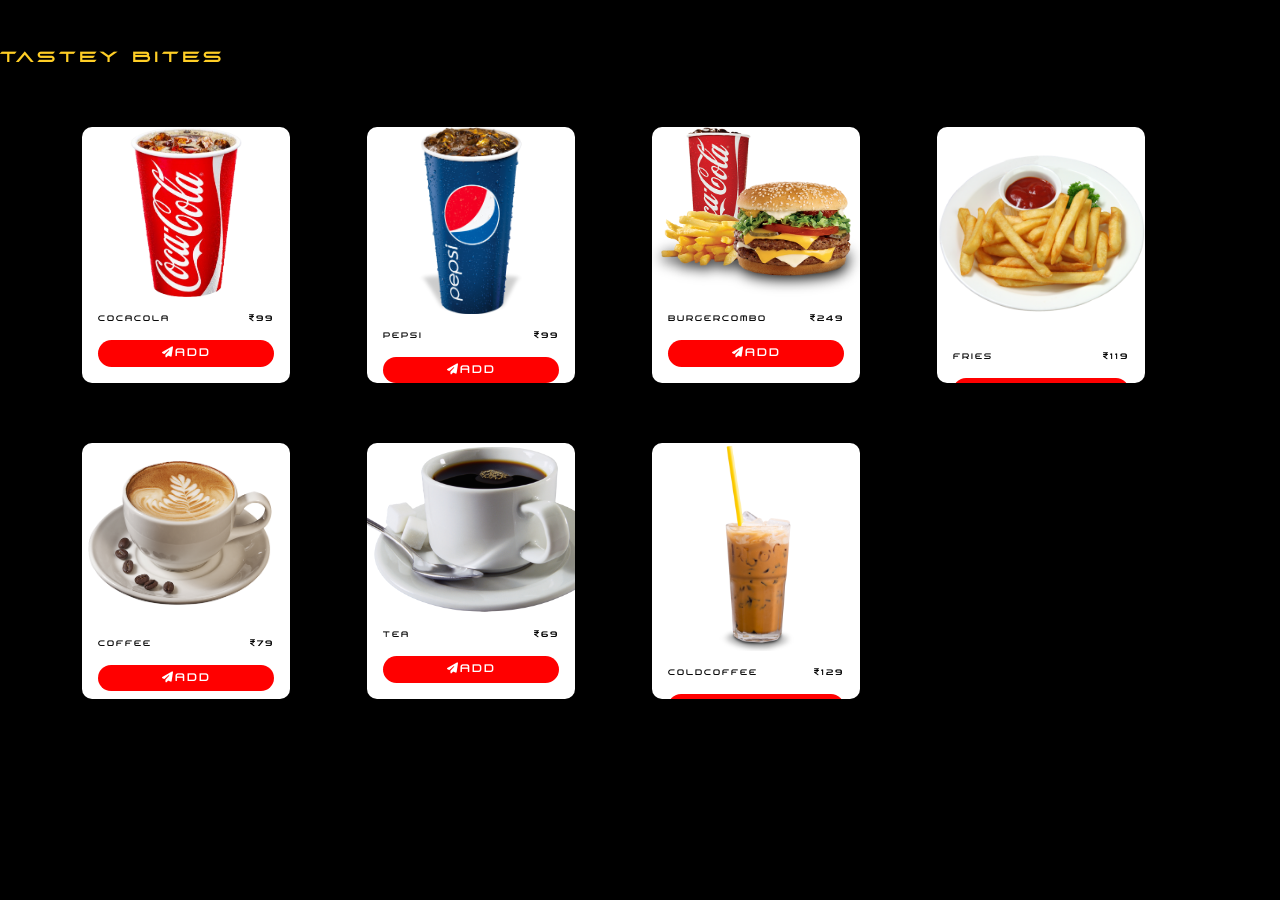
<file: Movie Project/food.html>
<!DOCTYPE html>
<html lang="en">

<head>
    <meta charset="UTF-8">
    <meta name="viewport" content="width=device-width, initial-scale=1.0">
    <link href="https://cdn.jsdelivr.net/npm/bootstrap@5.0.2/dist/css/bootstrap.min.css" rel="stylesheet"
        integrity="sha384-EVSTQN3/azprG1Anm3QDgpJLIm9Nao0Yz1ztcQTwFspd3yD65VohhpuuCOmLASjC" crossorigin="anonymous">
    <script src="https://cdn.jsdelivr.net/npm/bootstrap@5.0.2/dist/js/bootstrap.bundle.min.js"
        integrity="sha384-MrcW6ZMFYlzcLA8Nl+NtUVF0sA7MsXsP1UyJoMp4YLEuNSfAP+JcXn/tWtIaxVXM"
        crossorigin="anonymous"></script>
    <link rel="stylesheet" href="https://cdnjs.cloudflare.com/ajax/libs/font-awesome/6.5.1/css/all.min.css"
        integrity="sha512-DTOQO9RWCH3ppGqcWaEA1BIZOC6xxalwEsw9c2QQeAIftl+Vegovlnee1c9QX4TctnWMn13TZye+giMm8e2LwA=="
        crossorigin="anonymous" referrerpolicy="no-referrer" />
    <title>Document</title>
    <style>
        @font-face {
            font-family: myfont3;
            src: url(assets/fonts/darklinos.otf);
        }

        @font-face {
            font-family: myfont1;
            src: url(assets/fonts/BEASIGNE.otf);
        }

        body {
            background-color: black;
        }

        p {
            margin: 0%;
            padding: 0%;
        }

        .container {
            margin-top: 30px;
        }

        .col-6,
        .col-md-4,
        .col-xl-3,
        .col-lg-4,
        .col-md-6 {
            display: flex;
            flex-wrap: wrap;
            justify-content: space-between;
            align-items: baseline;
            margin: 30px 0px;
        }

        .card {
            width: 13rem;
            height: 16rem;
            position: relative;
            overflow: hidden;
            border: none;
            border-radius: 10px;
            transition: transform 0.4s ease;

            >img {
                height: 100%;
                width: 100%;
                object-fit: cover;
            }

            /* >.card-body{
                border-top: 2px black solid;
            } */
        }

        .food-name-price {
            display: flex;
            justify-content: space-between;
            margin-bottom: 15px;
            font-family: myfont3;
            color: black;
            font-size: 8px;
            letter-spacing: 2px;
        }

        .add-food {
            background-color: red;
            padding: 5px 0px;
            border-radius: 20px;
            display: flex;
            justify-content: center;

            >a {
                text-decoration: none;
                color: white;
                font-family: myfont3;
                font-size: 11px;
                letter-spacing: 2px;
            }
        }

        .card:hover {
            box-shadow: 0px 0px 20px 5px rgb(224, 31, 31);
            transform: scale(1.040);
        }

        .foodsection, .food-varity {
            margin-top: 50px;
            text-transform: uppercase;
            color: white;
            font-weight: bold;
            font-size: 14px;
            letter-spacing: 4px;
            font-family: myfont1;
            color: #ffce26;
        }
    </style>
</head>

<body>
    <h3 class="foodsection">Tastey bites</h3>
    <div class="container">
        <!-- <h3 class="food-varity">cold drinks</h3> -->
        <div class="row colddrinks">
            
        </div>
    </div>

    <script src="js/food-card.js"></script>
</body>

</html>
</file>
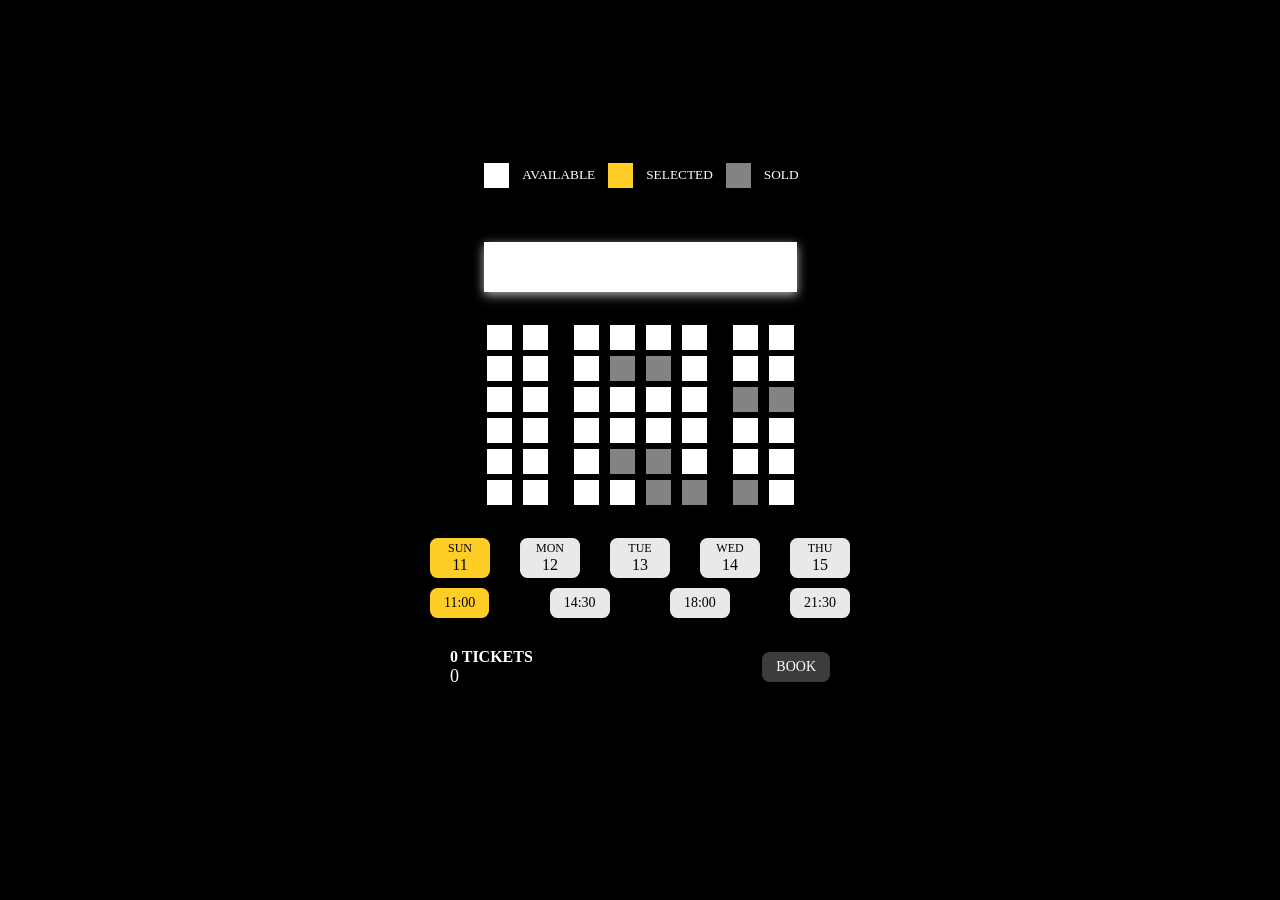
<file: Movie Project/seat.html>
<!DOCTYPE html>
<html lang="en">

<head>
    <meta charset="UTF-8" />
    <meta http-equiv="X-UA-Compatible" content="IE=edge" />
    <meta name="viewport" content="width=device-width, initial-scale=1.0" />
    <link rel="stylesheet" href="css/style.css" />
    <link rel="stylesheet" href="css/seat.css">
    <title>Movie Seat Booking</title> 
</head>

<body>

    <div class="containers">
        <div class="row">
            <div class="col-12">
                <div class="movie-container">
                    <h3 id="movie"></h3>
                </div>
                <ul class="showcase">
                    <li>
                        <div class="seat"></div>
                        <small>Available</small>
                    </li>
                    <li>
                        <div class="seat selected"></div>
                        <small>Selected</small>
                    </li>
                    <li>
                        <div class="seat sold"></div>
                        <small>Sold</small>
                    </li>
                </ul>
                <div class="container">
                    <div class="screen"></div>

                    <div class="row1">
                        <div class="seat"></div>
                        <div class="seat"></div>
                        <div class="seat"></div>
                        <div class="seat"></div>
                        <div class="seat"></div>
                        <div class="seat"></div>
                        <div class="seat"></div>
                        <div class="seat"></div>
                    </div>

                    <div class="row1">
                        <div class="seat"></div>
                        <div class="seat"></div>
                        <div class="seat"></div>
                        <div class="seat sold"></div>
                        <div class="seat sold"></div>
                        <div class="seat"></div>
                        <div class="seat"></div>
                        <div class="seat"></div>
                    </div>
                    <div class="row1">
                        <div class="seat"></div>
                        <div class="seat"></div>
                        <div class="seat"></div>
                        <div class="seat"></div>
                        <div class="seat"></div>
                        <div class="seat"></div>
                        <div class="seat sold"></div>
                        <div class="seat sold"></div>
                    </div>
                    <div class="row1">
                        <div class="seat"></div>
                        <div class="seat"></div>
                        <div class="seat"></div>
                        <div class="seat"></div>
                        <div class="seat"></div>
                        <div class="seat"></div>
                        <div class="seat"></div>
                        <div class="seat"></div>
                    </div>
                    <div class="row1">
                        <div class="seat"></div>
                        <div class="seat"></div>
                        <div class="seat"></div>
                        <div class="seat sold"></div>
                        <div class="seat sold"></div>
                        <div class="seat"></div>
                        <div class="seat"></div>
                        <div class="seat"></div>
                    </div>
                    <div class="row1">
                        <div class="seat"></div>
                        <div class="seat"></div>
                        <div class="seat"></div>
                        <div class="seat"></div>
                        <div class="seat sold"></div>
                        <div class="seat sold"></div>
                        <div class="seat sold"></div>
                        <div class="seat"></div>
                    </div>

                </div>
                <div class="timings">
                    <div class="dates">
                        <input type="radio" name="date" id="d1" checked />
                        <label for="d1" class="dates-item">
                            <div class="day">Sun</div>
                            <div class="date">11</div>
                        </label>
                        <input type="radio" id="d2" name="date" />
                        <label class="dates-item" for="d2">
                            <div class="day">Mon</div>
                            <div class="date">12</div>
                        </label>
                        <input type="radio" id="d3" name="date" />
                        <label class="dates-item" for="d3">
                            <div class="day">Tue</div>
                            <div class="date">13</div>
                        </label>
                        <input type="radio" id="d4" name="date" />
                        <label class="dates-item" for="d4">
                            <div class="day">Wed</div>
                            <div class="date">14</div>
                        </label>
                        <input type="radio" id="d5" name="date" />
                        <label class="dates-item" for="d5">
                            <div class="day">Thu</div>
                            <div class="date">15</div>
                        </label>
                    </div>
                    <div class="times">
                        <input type="radio" name="time" id="t1" checked />
                        <label for="t1" class="time">11:00</label>
                        <input type="radio" id="t2" name="time" />
                        <label for="t2" class="time"> 14:30 </label>
                        <input type="radio" id="t3" name="time" />
                        <label for="t3" class="time"> 18:00 </label>
                        <input type="radio" id="t4" name="time" />
                        <label for="t4" class="time"> 21:30 </label>
                    </div>
                </div>
                <div class="price">
                    <div class="total">
                        <span> <span id="count">0</span> Tickets </span>
                        <div id="total">0</div>
                    </div>
                    <button type="button">Book</button>
                </div>

            </div>
        </div>
    </div>

    <script>
        const container = document.querySelector(".container");
        const seats = document.querySelectorAll(".row1 .seat:not(.sold)");
        const count = document.getElementById("count");
        const total = document.getElementById("total");
        const movieSelect = document.getElementById("movie");
        let moviearr = [];

        populateUI();

        let actualticketPrice = 300;

        // Save selected movie index and price
        function setMovieData(movieIndex, moviePrice) {
            localStorage.setItem("selectedMovieIndex", movieIndex);
            localStorage.setItem("selectedMoviePrice", moviePrice);
        }

        // Update total and count
        function updateSelectedCount() {
            const selectedSeats = document.querySelectorAll(".row1 .seat.selected");

            const seatsIndex = [...selectedSeats].map((seat) => [...seats].indexOf(seat));

            localStorage.setItem("selectedSeats", JSON.stringify(seatsIndex));

            let selectedSeatsCount = selectedSeats.length;
            let ticketPrice = selectedSeatsCount * actualticketPrice

            count.innerText = selectedSeatsCount;
            total.innerText = ticketPrice;
            moviearr.push(selectedSeatsCount, ticketPrice)
            setMovieData(movieSelect.selectedIndex, movieSelect.value);

        }




        // Get data from localstorage and populate UI
        function populateUI() {
            const selectedSeats = JSON.parse(localStorage.getItem("selectedSeats"));

            if (selectedSeats !== null && selectedSeats.length > 0) {
                seats.forEach((seat, index) => {
                    if (selectedSeats.indexOf(index) > -1) {
                        console.log(seat.classList.add("selected"));
                    }
                });
            }

            const selectedMovieIndex = localStorage.getItem("selectedMovieIndex");

            if (selectedMovieIndex !== null) {
                movieSelect.selectedIndex = selectedMovieIndex;
                console.log(selectedMovieIndex)
            }
        }
        console.log(populateUI())
        // Movie select event
        movieSelect.addEventListener("change", (e) => {
            ticketPrice = +e.target.value;
            setMovieData(e.target.selectedIndex, e.target.value);
            updateSelectedCount();
        });

        // Seat click event
        container.addEventListener("click", (e) => {
            if (
                e.target.classList.contains("seat") &&
                !e.target.classList.contains("sold")
            ) {
                e.target.classList.toggle("selected");

                updateSelectedCount();
            }
        });

        // Initial count and total set
        updateSelectedCount();


    </script>
</body>

</html>
</file>
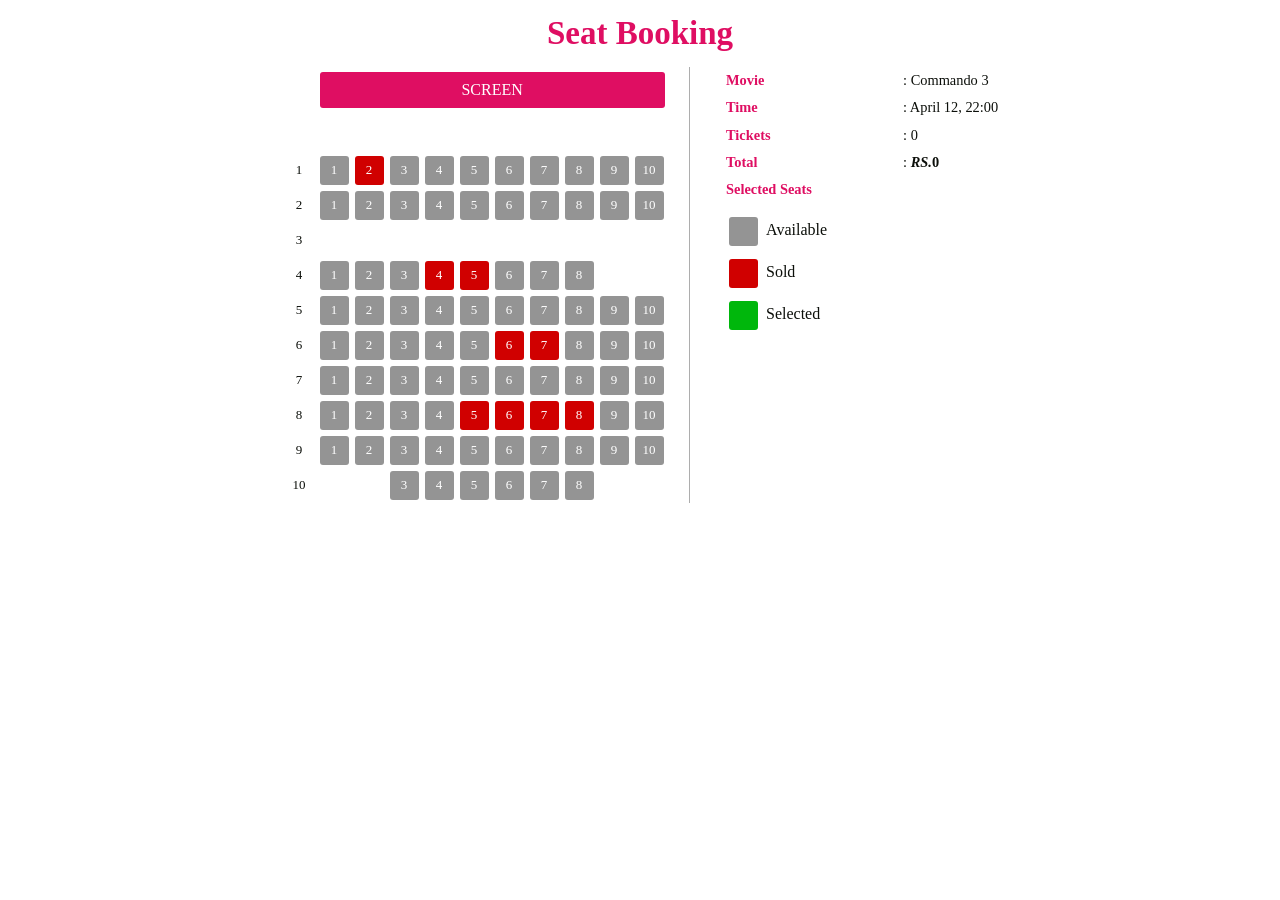
<file: Movie Project/assets/seat_selection/seat_sel.html>
<!DOCTYPE html>
<html>

<head>
	<title>Movie Ticket Booking Widget Flat Responsive Widget Template :: w3layouts</title>
	<!-- for-mobile-apps -->
	<meta http-equiv="Content-Type" content="text/html; charset=utf-8" />
	<meta name="viewport" content="width=device-width, initial-scale=1, maximum-scale=1">
	<meta http-equiv="Content-Type" content="text/html; charset=utf-8" />
	<meta name="keywords"
		content="Movie Ticket Booking Widget Responsive, Login form web template, Sign up Web Templates, Flat Web Templates, Login signup Responsive web template, Smartphone Compatible web template, free webdesigns for Nokia, Samsung, LG, SonyEricsson, Motorola web design" />
	<link href="css/style.css" rel="stylesheet" type="text/css" media="all" />
	<script src="js/jquery-1.11.0.min.js"></script>
	<script src="js/jquery.seat-charts.js"></script>
</head>

<body>
<div class="content">
	<h2>Seat Booking</h2>
	<div class="main">
		<div class="demo">
			<div id="seat-map">
				<div class="front">SCREEN</div>					
			</div>
			<div class="booking-details">
				<ul class="book-left">
					<li>Movie </li>
					<li>Time </li>
					<li>Tickets</li>
					<li>Total</li>
					<li>Selected Seats</li>
				</ul>
				<ul class="book-right">
					<li>: Commando 3</li>
					<li>: April 12, 22:00</li>
					<li>: <span id="counter">0</span></li>
					<li>: <b><i>RS.</i><span id="total">0</span></b></li>
				</ul>
				<div class="clear"></div>
				<ul id="selected-seats" class="scrollbar scrollbar1"></ul>
			
						
				<div id="legend"></div>
			</div>

			<script type="text/javascript">
				var price = 110; //price
				$(document).ready(function () {
					var $cart = $('#selected-seats'), //Sitting Area
						$counter = $('#counter'), //Votes
						$total = $('#total'); //Total money

					var sc = $('#seat-map').seatCharts({
						map: [ //Seating chart
							'aaaaaaaaaa',
							'aaaaaaaaaa',
							'__________',
							'aaaaaaaa__',
							'aaaaaaaaaa',
							'aaaaaaaaaa',
							'aaaaaaaaaa',
							'aaaaaaaaaa',
							'aaaaaaaaaa',
							'__aaaaaa__'
						],
						naming: {
							top: false,
							getLabel: function (character, row, column) {
								return column;
							}
						},
						legend: { //Definition legend
							node: $('#legend'),
							items: [
								['a', 'available', 'Available'],
								['a', 'unavailable', 'Sold'],
								['a', 'selected', 'Selected']
							]
						},
						click: function () { //Click event
							if (this.status() == 'available') { //optional seat
								$('<li>R-' + (this.settings.row + 1) + '	S-' + this.settings.label + '</li>')
									.attr('id', 'cart-item-' + this.settings.id)
									.data('seatId', this.settings.id)
									.appendTo($cart);

								$counter.text(sc.find('selected').length + 1);
								$total.text(recalculateTotal(sc) + price);

								return 'selected';
							} else if (this.status() == 'selected') { //Checked
								//Update Number
								$counter.text(sc.find('selected').length - 1);
								//update totalnum
								$total.text(recalculateTotal(sc) - price);

								//Delete reservation
								$('#cart-item-' + this.settings.id).remove();
								//optional
								return 'available';
							} else if (this.status() == 'unavailable') { //sold
								return 'unavailable';
							} else {
								return this.style();
							}
						}
					});
					//sold seat
					sc.get(['1_2', '4_4', '4_5', '6_6', '6_7', '8_5', '8_6', '8_7', '8_8', '10_1', '10_2']).status(
						'unavailable');

				});
				//sum total money
				function recalculateTotal(sc) {
					var total = 0;
					sc.find('selected').each(function () {
						total += price;
					});

					return total;
				}
			</script>
		</div>
	</div>
	<script type="text/javascript" src="js/theme-change-seat-sel.js"></script>
	<script src="js/jquery.nicescroll.js"></script>
	<script src="js/scripts.js"></script>
</body>

</html>
</file>
<file: Movie Project/css/style.css>
@font-face {
  font-family: myfont1;
  src: url(../assets/fonts/BEASIGNE.otf);
}

@font-face {
  font-family: myfont3;
  src: url(../assets/fonts/darklinos.otf);
}

* {
  text-transform: uppercase;
}

html {
  scroll-behavior: smooth;
}

body {
  margin: 0%;
  padding: 0%;
  box-sizing: border-box;
  background-color: black;
}

::selection {
  background-color: #ffce26;
  color: black;
}

.up-coming-heading::selection {
  background-color: red;
  color: black;
}

/*                                                       navbar section                                                     */


nav {
  background-color: black;
  border-bottom: #ffce26 1px solid;
  z-index: 9999;
  overflow: hidden;
  >.nav-bar-container{
       >.navbar-brand {
        color: white;
        font-family: myfont1;
        letter-spacing: 2px;
      
      }
      >.navbar-toggler{
        >i{
        color: white;
        font-size: 20px;
        transition: 0.6s ease;
      }
      >i:hover{
        color: #ffce26;
      }
      }
      >#navbarResponsive{
           >#nav-bar-ul {
            display: flex;
            align-items: baseline;
            gap: 34px;
            >li{
              >#nav-links {
                color: rgb(255, 255, 255);
                transition: 0.5s ease;
                font-weight: 300;
                letter-spacing: 2px;
                font-family: myfont3;
                font-size: 13px;
                padding-top: 20px;
               >.fa-solid {
                font-size: 14px;
                transition: 0.5s ease;
              }
              }
              >#nav-links:hover {
                color: #ffce26;
              
                >.fa-solid {
                  color: red;
                }
              }
            }
            
          }
      }
      
  }
}

.login-btn>a>button {
  display: flex;
  align-items: center;
  gap: 5px;
  background-color: black;
  border: rgb(0, 0, 0) 2px solid;
  color: white;
  letter-spacing: 3px;
  padding: 8px 13px;
  margin-bottom: 20px;
  border-radius: 5px;
  font-size: 8px;
  font-weight: 500;
  font-family: myfont1;
  transition: all .5s ease-in-out;

  >.fa-solid {
    font-size: 20px;
  }
}

.login-btn>a{
  text-decoration: none;

}

.login-btn>a>button:hover {
  color: black;
  background-color: #ffce26;

  >.fa-solid {
    color: black;
  }
}




.carousel-item {
  margin-top: 80px;
  height: 90vh;
  min-height: 350px;
  background: no-repeat center center scroll;
  -webkit-background-size: cover;
  -moz-background-size: cover;
  -o-background-size: cover;
  background-size: cover;
  opacity: 0.8;
}

.carousel-caption {
  >h5 {
    position: relative;
    bottom: 50px;

    font-size: 30px;
    font-family: myfont1;
    letter-spacing: 4px;
    transform: translateY(-50%);
    background: linear-gradient(to right, #ffffff 50%, #ff5858 50%, red);
    background-size: 200%;
    -webkit-background-clip: text;
    -webkit-text-fill-color: transparent;
    transition: 1.0s ease;
    cursor: pointer;
  }

  >h5:hover {
    background-position: -100%;
  }

  >a {
    position: relative;
    bottom: 50px;
    color: white;
    font-family: myfont3;
    transition: 0.6s ease;
    text-decoration: none;

    >.fa-solid {
      transition: 0.6s ease;
      font-size: 15px;
    }
  }

  >a:hover {
    color: #ffce26;

    >.fa-solid {
      color: #ff5858;
    }
  }
}


/*                                                       footer section                                                           */


.footer-container {
  margin-top: 50px;

  >.row {
    display: flex;
    justify-content: space-between;

    >.col-6,
    .col-sm-6,
    .col-lg-3,
    .col-md-4,
    .col-xl-3 {
      >ul {
        >li {
          list-style: none;

          margin-bottom: 10px;

          >a {
            font-size: 13px;
            font-family: myfont3;
            letter-spacing: 3px;
            background: linear-gradient(to right, #717171 50%, #ff5858 50%, red);
            background-size: 200%;
            -webkit-background-clip: text;
            -webkit-text-fill-color: transparent;
            transition: 0.5s ease-out;
            text-decoration: none;
          }

          >a:hover {
            background-position: -100%;
          }
        }
      }

      >ul li:nth-child(1) {
        color: #ffce26;
        margin-bottom: 20px;
        font-family: myfont2;
        letter-spacing: 4px;
        font-weight: 500;
        font-size: 14px;
        font-family: myfont1;
      }
    }
  }
}

.term-conditions {
  margin-top: 20px;

  >.row {
    display: flex;
    justify-content: space-between;

    >.col-6,
    .col-sm-6,
    .col-lg-3,
    .col-md-4,
    .col-xl-3 {
      >a {
        background: linear-gradient(to right, #717171 50%, #ffee00 50%, #ffce26);
        background-size: 200%;
        -webkit-background-clip: text;
        -webkit-text-fill-color: transparent;
        transition: 0.7s ease-out;
        color: #717171;
        font-family: myfont3;
        font-size: 11px;
        letter-spacing: 3px;
        text-decoration: none;
      }

      >a:hover {
        background-position: -100%;
        color: #ffce26;
      }
    }
  }
}

.socialmedias {
  margin: 40px 0px;

  >.col-6,
  .col-sm-6,
  .col-lg-3,
  .col-md-4,
  .col-xl-3 {
    display: flex;
    justify-content: space-evenly;
    width: 100%;

    >a {
      text-decoration: none;
      color: white;
      font-size: 20px;
    }
  }
}

.cpyryt {

  color: #717171;
  word-spacing: 5px;
  letter-spacing: 3px;
  font-family: myfont1;
  text-align: center;
  font-size: 10px;
  font-weight: 400;
  margin: 40px 0px;
}
</file>
<file: Movie Project/css/seat.css>
@import url("https://fonts.googleapis.com/css?family=Lato&display=swap");

* {
    box-sizing: border-box;
}


.containers{
    margin-top: 50px;
}

body {
    background-color: black;
    color: #fff;

}

.seat {
    background-color: white;
    height: 25px;
    width: 25px;
    margin: 3px;
    font-size: 50px;
}

.seat.selected {
    background-color: #ffce26;
}

.seat.sold {
    background-color: #838383;
}

.seat:nth-of-type(2) {
    margin-right: 18px;
}

.seat:nth-last-of-type(2) {
    margin-left: 18px;
}

.seat:not(.sold):hover {
    background-color: red;
    cursor: pointer;
}

.showcase .seat:not(.sold):hover {
    cursor: default;
}

.row {
    display: flex;
    justify-content: center;
}

.col-12 {
    width: fit-content;
    display: flex;
    flex-direction: column;
    align-items: center;
    justify-content: center;
    padding: 30px 10px;

    >.movie-container {
        margin: 20px 0;
    }

    >.showcase {
        padding: 5px 10px;
        border-radius: 5px;
        color: white;
        list-style-type: none;
        display: flex;
        justify-content: space-between;
        gap: 10px;

        >li {
            display: flex;
            align-items: center;
            justify-content: center;
            gap: 10px;
        }
    }

}

.container {
    >.screen {
        background-color: #fff;
        height: 50px;
        width: 100%;
        margin: 30px 0;
        box-shadow: 0 3px 10px rgba(255, 255, 255, 0.7);
    }

    >.row1 {
        display: flex;
        flex-wrap: wrap;
        gap: 5px;
    }
}

input {
    display: none;
}

.timings {
    width: fit-content;
    display: flex;
    flex-direction: column;
    align-items: center;
    justify-content: center;
    margin-top: 30px;
    color: black;
}

.dates {
    display: flex;
    gap: 30px;
}

.dates-item {
    width: 60px;
    height: 40px;
    background: rgb(233, 233, 233);
    text-align: center;
    display: flex;
    align-items: center;
    justify-content: center;
    flex-direction: column;
    padding: 10px 0;
    border-radius: 2mm;
    cursor: pointer;
}

.day {
    font-size: 12px;
}

.times {
    width: 100%;
    display: flex;
    align-items: center;
    justify-content: space-between;
    margin-top: 10px;
}

.time {
    font-size: 14px;
    width: fit-content;
    padding: 7px 14px;
    background: rgb(233, 233, 233);
    border-radius: 2mm;
    cursor: pointer;
}

.timings input:checked+label {
    background: #ffce26;
    color: black;
}

.price {
    width: 100%;
    box-sizing: border-box;
    padding: 10px 20px;
    display: flex;
    align-items: center;
    justify-content: space-between;
    margin-top: 20px;
}

.total {
    display: flex;
    flex-direction: column;
    align-items: flex-start;
    justify-content: center;
    font-size: 18px;
    font-weight: 500;
}

.total span {
    font-size: 16px;
    font-weight: 600;
}

.price button {
    background: rgb(60, 60, 60);
    color: white;
    font-family: poppins;
    font-size: 14px;
    padding: 7px 14px;
    border-radius: 2mm;
    outline: none;
    border: none;
    cursor: pointer;
}
</file>
<file: Movie Project/assets/seat_selection/css/style.css>
/*--
Author: W3layouts
Author URL: http://w3layouts.com
License: Creative Commons Attribution 3.0 Unported
License URL: http://creativecommons.org/licenses/by/3.0/
--*/

/* reset */
:root {
	--theme-color: #21174a;
	--theme-yellow: #fac70b;
	--theme-rose: #df0e62;
	--theme-title: #0c0f0a;
	--theme-nav: #262626;
	--theme-dark: #111;
	--theme-lite: #f6f6f6;
	--theme-blue: #127681;
	--theme-para: #888;
	--theme-white: #fff;
	--theme-hd-bg: #fff;
	--theme-bg: #fff;
	--theme-border: #f0f0f0;
	--theme-fm-border: #ddd;
	--theme-progressbar: #d3d3d3;
	--theme-screen-time-border: #555555;
}

[data-theme="dark"] {
	--theme-rose: #df0e62;
	--theme-para: #888;
	--theme-hd-bg: #0c0f0a;
	--theme-dark: #111;
	--theme-lite: #222;
	--theme-color: #21174a;
	--theme-yellow: #fac70b;
	--theme-title: rgb(255, 255, 255);
	--theme-nav: rgb(255, 255, 255);
	--theme-white: #fff;
	--theme-bg: #0c0f0a;
	--theme-border: #222;
	--theme-fm-border: #fff;
	--theme-progressbar: rgb(255, 255, 255);
	--theme-screen-time-border: rgb(255, 255, 255);
}

/* html,body,div,span,applet,object,iframe,h1,h2,h3,h4,h5,h6,p,blockquote,pre,a,abbr,acronym,address,big,cite,code,del,dfn,em,img,ins,kbd,q,s,samp,small,strike,strong,sub,sup,tt,var,b,u,i,dl,dt,dd,ol,nav ul,nav li,fieldset,form,label,legend,table,caption,tbody,tfoot,thead,tr,th,td,article,aside,canvas,details,embed,figure,figcaption,footer,header,hgroup,menu,nav,output,ruby,section,summary,time,mark,audio,video{margin:0;padding:0;border:0;font-size:100%;font:inherit;vertical-align:baseline;} */
/* article, aside, details, figcaption, figure,footer, header, hgroup, menu, nav, section {display: block;} */
ol,
ul {
	list-style: none;
	margin: 0px;
	padding: 0px;
}

blockquote,
q {
	quotes: none;
}

blockquote:before,
blockquote:after,
q:before,
q:after {
	content: '';
	content: none;
}

table {
	border-collapse: collapse;
	border-spacing: 0;
}

/* start editing from here */
a {
	text-decoration: none;
}

.txt-rt {
	text-align: right;
}

/* text align right */
.txt-lt {
	text-align: left;
}

/* text align left */
.txt-center {
	text-align: center;
}

/* text align center */
.float-rt {
	float: right;
}

/* float right */
.float-lt {
	float: left;
}

/* float left */
.clear {
	clear: both;
}

/* clear float */
.pos-relative {
	position: relative;
}

/* Position Relative */
.pos-absolute {
	position: absolute;
}

/* Position Absolute */
.vertical-base {
	vertical-align: baseline;
}

/* vertical align baseline */
.vertical-top {
	vertical-align: top;
}

/* vertical align top */
nav.vertical ul li {
	display: block;
}

/* vertical menu */
nav.horizontal ul li {
	display: inline-block;
}

/* horizontal menu */
img {
	max-width: 100%;
}

/*end reset*/

body {
	padding: 0;
	margin: 0;

	/* font-family: 'Open Sans', sans-serif !important; */
}

h1,
h2,
h3,
h4,
h5,
h6 {
	margin: 0;
	/* font-family: 'Kotta One', serif; */
}

p {
	margin: 0;
}

ul {
	margin: 0;
	padding: 0;
}

label {
	margin: 0;
}

/*-- main --*/

.content h1 {
	color: #fff;
	font-size: 38px;
	text-align: center;
	letter-spacing: 1px;
	text-transform: uppercase;
}

.main {
	/* width: 100%; */
	/* margin: 15px auto; */
	display: block;
	margin-left: auto;
	margin-right: auto;
	background: var(--theme-bg);
	/* rgba(255, 255, 255, 0.88); */
	/* padding: 10px 10px; */
}

.demo {
	background: var(--theme-bg);
}

.main h2 {
	color: #000000;
	font-size: 28px;
	text-align: center;
	margin-bottom: 30px;
	text-transform: capitalize;
	font-weight: 500;
}

p.copy_rights {
	color: #fff;
	font-size: 14px;
	text-align: center;
}

p.copy_rights a {
	text-decoration: none;
	color: #fff;
}

p.copy_rights a:hover {
	text-decoration: underline;
}

/*-- movie ticket --*/
.front {
	margin: 5px 4px 45px 38px;
	background-color: #df0e62;
	color: #fff;
	text-align: center;
	padding: 9px 0;
	border-radius: 3px;
}

.booking-details {
	float: right;
	width: 38%;
}

.booking-details h3 {
	margin: 5px 5px 0 0;
	font-size: 16px;
}

.booking-details p {
	line-height: 1.5em;
	font-size: 18px;
	color: #df0e62;
	font-weight: 600;
}

.booking-details p span {
	color: #000;
	font-size: 14px;
	font-weight: normal;
}

div.seatCharts-cell {
	color: var(--theme-title);
	height: 29px;
	width: 29px;
	line-height: 27px;
	margin: 3px;
	float: left;
	text-align: center;
	outline: none;
	font-size: 13px;
}

div.seatCharts-seat {
	color: #fff;
	cursor: pointer;
	-webkit-border-radius: 3px;
	-moz-border-radius: 3px;
	border-radius: 3px;
}

div.seatCharts-row {
	height: 35px;
}

div.seatCharts-seat.available {
	background-color: #949494;
}

div.seatCharts-seat.focused {
	background-color: #00B70C;
	border: none;
}

div.seatCharts-seat.selected {
	background-color: #00B70C;
}

div.seatCharts-seat.unavailable {
	background-color: #D00000;
	cursor: not-allowed;
}

div.seatCharts-container {
	border-right: 1px solid #adadad;
	width: 54%;
	padding: 0 20px 0 0;
	float: left;
}

div.seatCharts-legend {
	padding-left: 0px;
}

ul.seatCharts-legendList {
	padding-left: 0px;
}

.seatCharts-legendItem {
	margin-top: 10px;
	line-height: 2;
	color: var(--theme-title);
}

span.seatCharts-legendDescription {
	margin-left: 5px;
	line-height: 30px;
}

.checkout-button {
	display: block;
	margin: 16px 0 22px;
	border: none;
	font-size: 16px;
	cursor: pointer;
	border-radius: 5px;
	background: #df0e62;
	padding: 7px 11px;
	color: #fff;
	outline: none;
	transition: 0.5s all;
	-webkit-transition: 0.5s all;
	-o-transition: 0.5s all;
	-moz-transition: 0.5s all;
	-ms-transition: 0.5s all;
}

.checkout-button:hover {
	background: #000;
	transition: 0.5s all;
	-webkit-transition: 0.5s all;
	-o-transition: 0.5s all;
	-moz-transition: 0.5s all;
	/*-- w3layouts --*/
	-ms-transition: 0.5s all;
}

#selected-seats {
	max-height: 84px;
	overflow-y: auto;
	overflow-x: none;
	width: 200px;
}

#selected-seats li {
	border: 1px solid #d3d3d3;
	background: #f7f7f7;
	margin: 6px 0;
	font-size: 14px;
	font-weight: bold;
	text-align: center;
	color: #000;
	font-weight: 600;
	padding: 6px 11px;
	width: 35%;
	border-radius: 6px;
}

.scrollbar {
	overflow-y: scroll;
}

.booking-details p i {
	color: #000;
	font-size: 18px;
	line-height: 2.2em;
	font-weight: normal;
}

ul.book-left {
    float: left;
    width: 42%;
}

ul.book-right {
    float: right;
    width: 35%;
}

ul.book-left li {
    font-size: 0.9rem;
    font-weight: 600;
    color: #df0e62;
    line-height: 1.9em;
}

.book-right li {
    font-size: 0.9rem;
    font-weight: 500;
    color: var(--theme-title);
    line-height: 1.9em;
}

/* .booking-details .book-right li{
	color: var(--theme-bg);
} */
/*-- agileits --*/
/*-- //movie ticket --*/

/*-- responsive media queries --*/

@media (max-width: 1440px) {
	.main {
		width: 50%;
	}

	.content h2 {
		color: #df0e62;
		font-size: 33px;
		margin: 15px 0 15px 0;
		text-align: center;
	}
}

@media (max-width: 1366px) {
	.main {
		width: 53%;
	}
}

@media (max-width: 1280px) {
	.main {
		width: 56%;
	}
}

@media (max-width: 1080px) {
	.main {
		width: 67%;
	}
}

@media (max-width: 1024px) {
	div.seatCharts-container {
		width: 57%;
		padding: 0 13px 0 0;
	}

	.booking-details {
		width: 36%;
	}
}

@media (max-width: 991px) {
	div.seatCharts-container {
		width: 58%;
	}

	.content h1 {
		font-size: 31px;
	}
}

@media (max-width: 800px) {
	.main {
		width: 79%;
	}

	/*-- w3layouts --*/
	.booking-details {
		width: 33%;
	}

	div.seatCharts-container {
		width: 62%;
	}

	.front {
		margin: 5px 9px 45px 38px;
	}

	ul.book-right {
		width: 57%;
	}

	.main h2 {
		font-size: 25px;
	}
}

@media (max-width: 768px) {
	div.seatCharts-container {
		width: 60%;
	}

	.main {
		width: 85%;
	}

	.content {
		padding: 112px 0;
	}
}

@media (max-width: 736px) {
	div.seatCharts-container {
		width: 62%;
	}

	.content h1 {
		font-size: 27px;
	}

	.main h2 {
		font-size: 24px;
	}

	.content {
		padding: 74px 0;
	}
}

@media (max-width: 667px) {
	div.seatCharts-container {
		width: 100%;
		padding: 0 0px 0 0;
		border: none;
	}

	.booking-details {
		width: 100%;
		margin-top: 35px;
	}

	/*-- agileits --*/
	.main {
		width: 59%;
	}

	.content h1 {
		font-size: 24px;
	}
}

@media (max-width: 640px) {
	.content {
		padding: 59px 0;
	}

	.main {
		width: 61%;
	}

	.front {
		margin: 5px 6px 45px 6px;
	}
}

@media (max-width: 600px) {
	.main h2 {
		font-size: 21px;
	}

	.main {
		width: 65%;
	}

	.front {
		margin: 5px 6px 36px 6px;
	}
}

@media (max-width: 568px) {
	.main {
		width: 68%;
	}
}

@media (max-width: 480px) {
	.main {
		padding: 18px 18px;
		width: 81%;
	}

	p.copy_rights {
		font-size: 13px;
		line-height: 1.8em;
		width: 90%;
		margin: 0 auto;
	}
}

@media (max-width: 414px) {
	.main {
		width: 85%;
	}

	div.seatCharts-cell {
		height: 25px;
		width: 25px;
		line-height: 26px;
		margin: 3px;
		font-size: 12px;
	}

	.content h1 {
		font-size: 22px;
	}

	.main h2 {
		margin-bottom: 21px;
	}
}

@media (max-width: 384px) {
	div.seatCharts-cell {
		height: 23px;
		width: 23px;
		line-height: 24px;
	}

	.content {
		padding: 45px 0;
	}
}

@media (max-width: 375px) {
	.main h2 {
		font-size: 20px;
	}

	div.seatCharts-cell {
		margin: 2px 3px 2px 2px;
	}

	.main {
		margin: 28px auto;
	}

	ul.book-right li,
	ul.book-left li {
		font-size: 14px;
	}

	.content h1 {
		font-size: 19px;
	}
}

@media (max-width: 320px) {
	.content {
		padding: 41px 0;
	}

	.main h2 {
		font-size: 17px;
	}

	.front {
		margin: 5px 6px 25px 6px;
		font-size: 14px;
		padding: 7px 0;
	}

	.content h1 {
		font-size: 18px;
	}

	div.seatCharts-cell {
		margin: 2px 2px 2px 2px;
	}

	.main {
		padding: 15px 8px;
		width: 90%;
	}

	div.seatCharts-cell {
		height: 22px;
		width: 22px;
		line-height: 22px;
		font-size: 11px;
	}

	.checkout-button {
		font-size: 14px;
	}

	span.seatCharts-legendDescription {
		line-height: 0px;
		font-size: 13px;
	}
}
</file>
